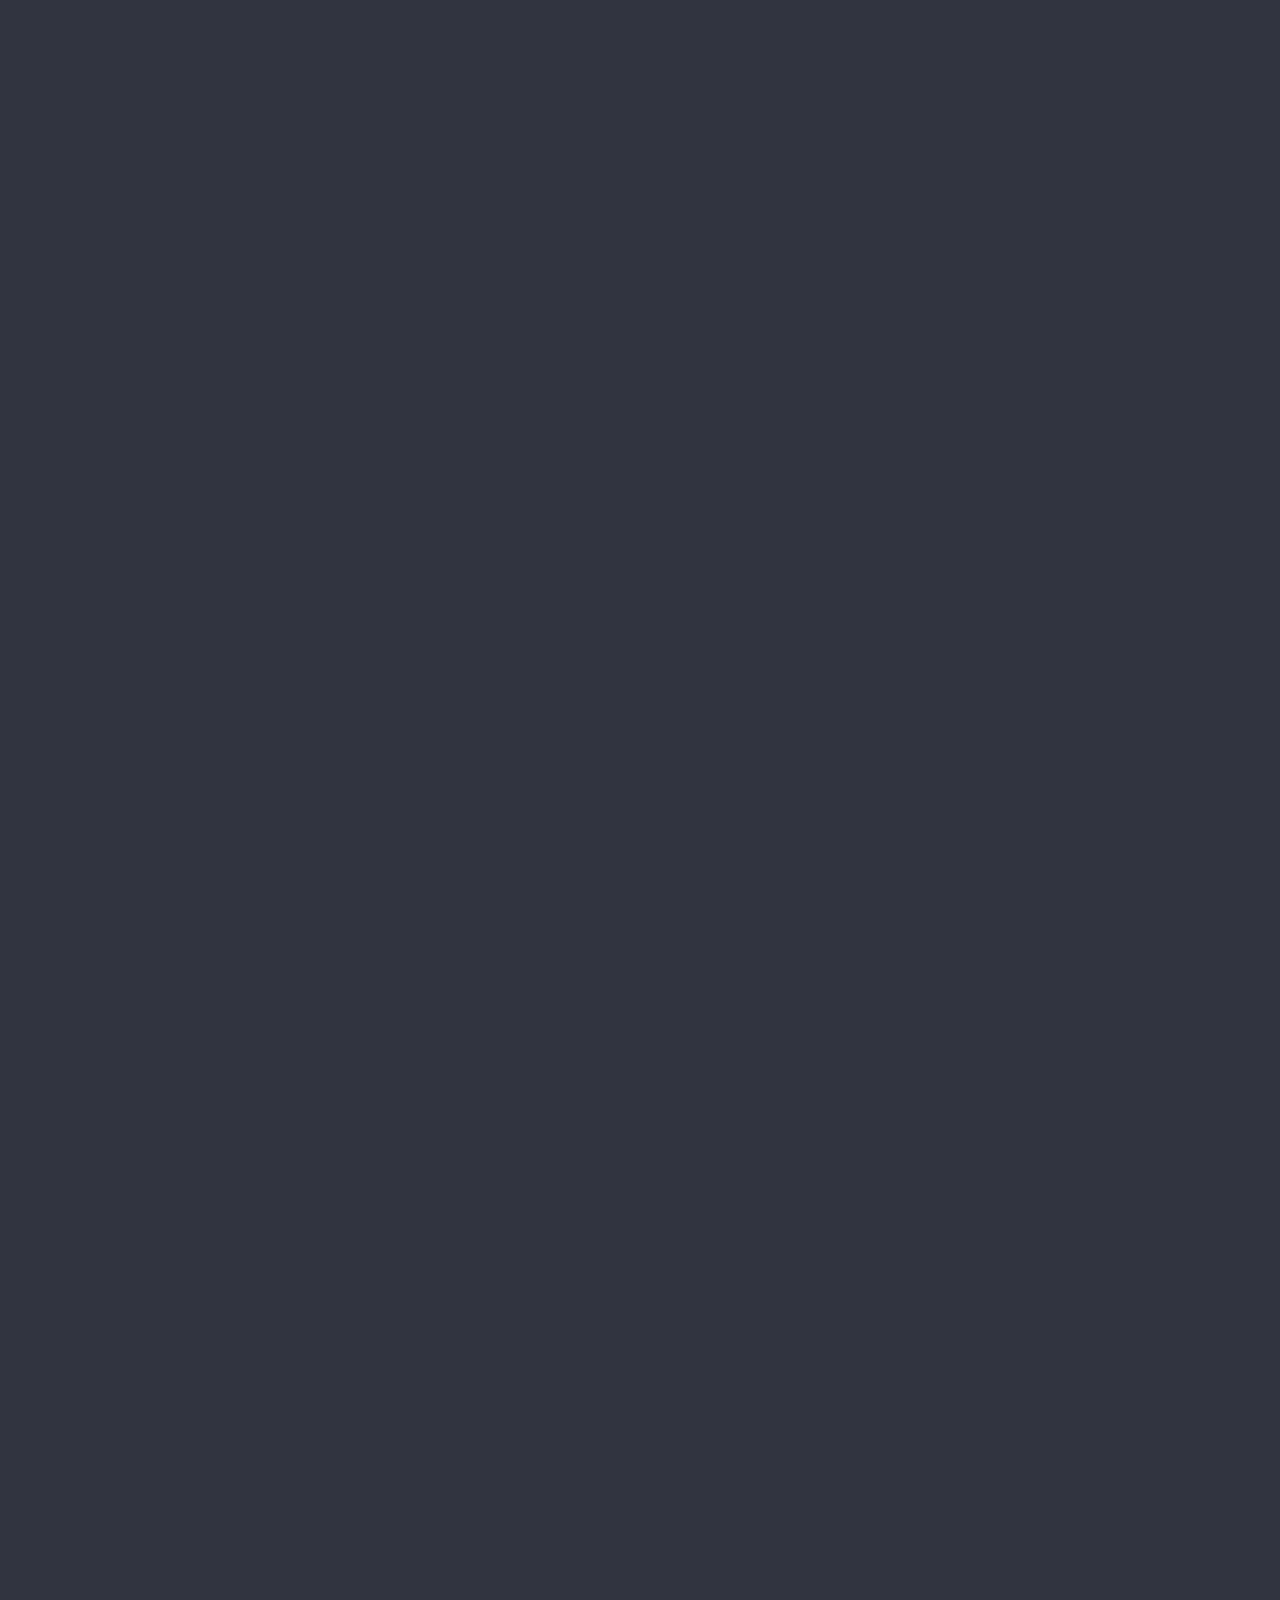
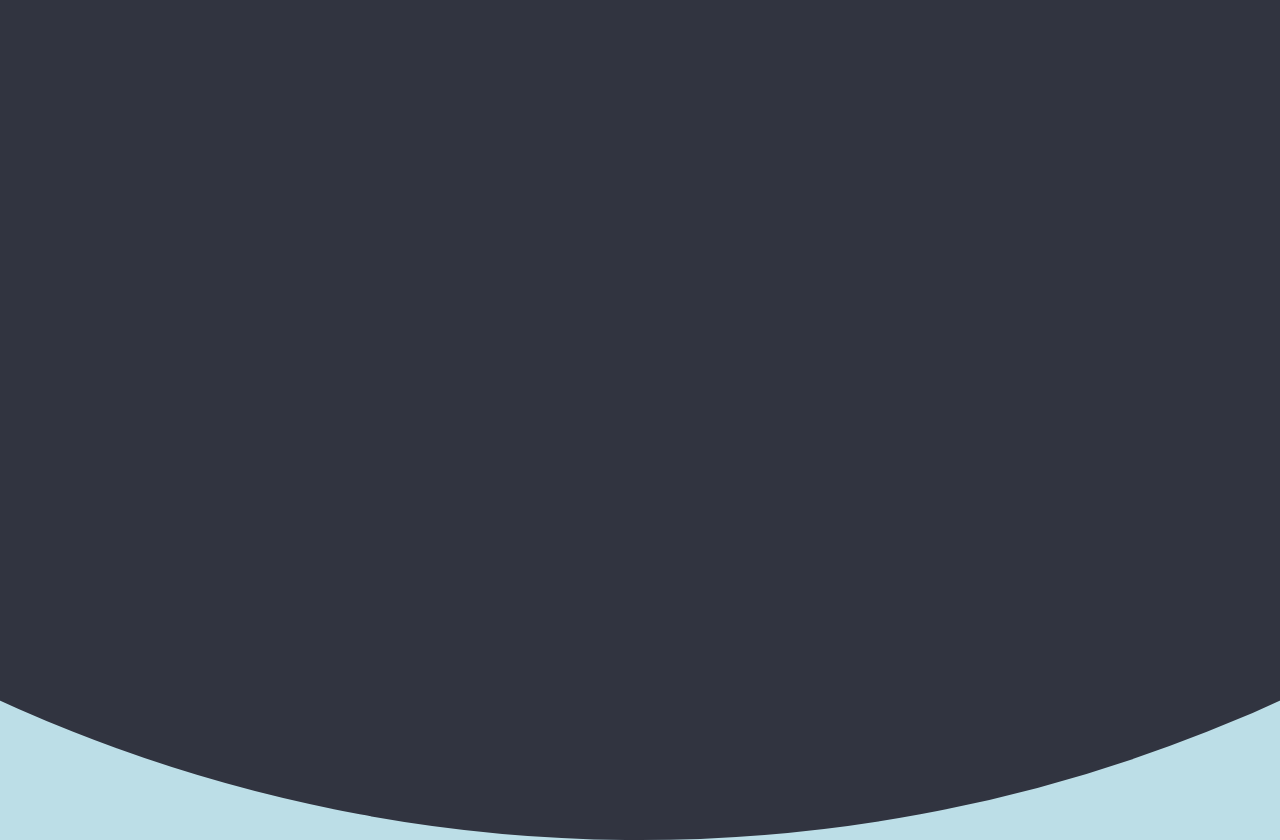
<file: index.html>
<!DOCTYPE html>
<html>
<!-- 
    反正也不会有人查看源代码
    偷偷写点东西也不会有人看见吧

    我永远喜欢竹逹彩奈 !
    I Like Taketatsu Ayana Forever!
 -->

<head>
    <meta charset="UTF-8">
    <title>4n70n</title>
    <meta name="viewport" content="width=device-width, initial-scale=1" />
    <link rel="shortcut icon" href="favicon.ico" />
    <link rel="stylesheet" href="main.css">




</head>

<body>



    <aside class="profile-card">

        <header>


            <a href="https://4n70n.com/">
                <img src="avatar.png" />
            </a>


            <h1>Anton Chan</h1>


        </header>

        <div class="profile-bio">

            <p> "I can promise you,<br />yes I'm a dreamer too."</p>

        </div>
        <ul class="profile-social-links">

            <li>
                <a href="https://blog.4n70n.com" target="_blank" title="Blog"><svg viewBox="0 0 1024 1024">
                    <path fill="#1296db" d="M853.333333 142.222222H170.666667C122.311111 142.222222 85.333333 179.2 85.333333 227.555556v455.111111c0 45.511111 36.977778 85.333333 85.333334 85.333333h455.111111l199.111111 199.111111v-199.111111h28.444444c48.355556 0 85.333333-39.822222 85.333334-85.333333V227.555556c0-48.355556-36.977778-85.333333-85.333334-85.333334z m-28.444444 512H199.111111v-56.888889h625.777778v56.888889z m0-170.666666H199.111111v-56.888889h625.777778v56.888889z m0-170.666667H199.111111V256h625.777778v56.888889z"></path>
                </svg></a>
            </li>

            <li>
                <a href="mailto:admin@4n70n.com" title="Email">
                    <svg viewBox="0 0 1024 1024">
                    <path fill="#1296db" d="M1008.032 172.48A47.6 47.6 0 0 0 976 160H48c-12.368 0-23.52 4.8-32.032 12.48L512 560l496.032-387.52z m-993.728 1.376A47.84 47.84 0 0 0 0 208v608c0 12.624 4.976 24.016 12.944 32.592l313.104-372.736L14.304 173.856zM512 656l-130.176-126.096L15.088 850.8A47.712 47.712 0 0 0 48 864h928a47.68 47.68 0 0 0 32.912-13.2l-366.72-320.896L512 656z m497.68-482.144L697.952 475.856l313.104 372.736A47.68 47.68 0 0 0 1024 816V208c0-13.36-5.488-25.44-14.32-34.144z"/>
                </svg>
                </a>
            </li>

            <li>
                <a href="https://twitter.com/4n70nchan" target="_blank" title="Twitter">
                    <svg viewBox="0 0 1024 1024">
                    <path fill="#1296db" d="M995.574089 208.102618c-35.57831 15.777335-73.843822 26.445302-113.983008 31.251771 40.954761-24.573675 72.423473-63.443961 87.260389-109.776196-38.353516 22.727631-80.821747 39.263236-126.010949 48.149627-36.20969-38.570457-87.772043-62.659085-144.837736-62.659085-109.600187 0-198.433398 88.832188-198.433398 198.428282 0 15.565511 1.750877 30.712489 5.136997 45.220924-164.906817-8.28264-311.137273-87.292112-409.011394-207.348442-17.076934 29.318746-26.868951 63.383586-26.868951 99.772354 0 68.853158 35.028794 129.580241 88.288812 165.185156-32.523741-1.028423-63.111386-9.943466-89.89438-24.816199-0.026606 0.815575-0.026606 1.664919-0.026606 2.509147 0 96.14678 68.399833 176.336124 159.166069 194.564277-16.653285 4.533246-34.184567 6.949272-52.29197 6.949272-12.785188 0-25.204032-1.240247-37.32407-3.564175 25.236777 78.824253 98.531084 136.194892 185.371918 137.799436-67.917856 53.223179-153.484673 84.929298-246.459205 84.929298-16.018835 0-31.795147-0.935302-47.333028-2.780323 87.804788 56.31254 192.115506 89.165786 304.189024 89.165786 365.007181 0 564.584636-302.375725 564.584636-564.613288 0-8.615215-0.180102-17.165961-0.573051-25.662473 38.779212-27.990494 72.41938-62.927191 99.017154-102.70515L995.574089 208.102618zM995.574089 208.102618" />
                </svg>
                </a>
            </li>


            <li>
                <a href="https://weibo.com/tragedy501" target="_blank" title="Sina Weibo">
                    <svg viewBox="0 0 1024 1024">
                        <path fill="#d81e06" d="M385.714286 733.714286q12-19.428571 6.285714-39.428572t-25.714286-28.571428q-19.428571-8-41.714285-0.571429t-34.285715 26.285714q-12.571429 19.428571-7.428571 39.142858t24.571428 28.857142 42.571429 1.428572T385.714286 733.714286z m53.714285-69.142857q4.571429-7.428571 2-15.142858T431.428571 638.857143q-8-2.857143-16.285714 0.285714T402.857143 649.714286q-9.714286 17.714286 7.428571 25.714285 8 2.857143 16.571429-0.285714t12.571428-10.571428z m99.428572 61.142857q-25.714286 58.285714-90.285714 85.714285t-128 6.857143q-61.142857-19.428571-84.285715-72.285714T240 638.857143q26.857143-53.142857 86.571429-79.428572T446.857143 548.571429q63.428571 16.571429 90.571428 68.285714T538.857143 725.714286z m178.285714-91.428572q-5.142857-54.857143-50.857143-97.142857T547.142857 474.857143 390.285714 462.857143q-127.428571 13.142857-211.142857 80.857143T103.428571 694.857143q5.142857 54.857143 50.857143 97.142857t119.142857 62.285714 156.857143 12q127.428571-13.142857 211.142857-80.857143T717.142857 634.285714z m176 2.285715q0 38.857143-21.142857 79.714285t-62.285714 78.285715-96.285715 67.142857-129.142857 47.428571-154.571428 17.714286-157.142857-19.142857-137.428572-53.142857-98-86.285715T0 654.285714q0-65.714286 39.714286-140T152.571429 366.857143q96.571429-96.571429 195.142857-134.857143t140.857143 4q37.142857 36.571429 11.428571 119.428571-2.285714 8-0.571429 11.428572t5.714286 4 8.285714-0.285714T521.142857 368.571429l3.428572-1.142858q79.428571-33.714286 140.571428-33.714285t87.428572 34.857143q25.714286 36 0 101.714285-1.142857 7.428571-2.571429 11.428572t2.571429 7.142857 6.857142 4.285714 9.714286 3.428572q32.571429 10.285714 58.857143 26.857142t45.714286 46.571429 19.428571 66.571429z m-42.285714-356.571429q24 26.857143 31.142857 62T878.285714 409.142857q-4.571429 13.142857-16.857143 19.428572t-25.428571 2.285714q-13.142857-4.571429-19.428571-16.857143t-2.285715-25.428571q11.428571-36-13.714285-63.428572t-61.142858-20q-13.714286 2.857143-25.714285-4.571428t-14.285715-21.142858q-2.857143-13.714286 4.571429-25.428571t21.142857-14.571429q34.285714-7.428571 68 3.142858t57.714286 37.428571z m103.428571-93.142857q49.714286 54.857143 64.285715 127.142857T1010.857143 452q-5.142857 15.428571-19.428572 22.857143t-29.714285 2.285714-22.857143-19.428571-2.857143-29.714286q16-46.857143 5.714286-98.285714t-45.714286-90.285715q-35.428571-39.428571-84.571429-54.571428t-98.857142-4.857143q-16 3.428571-29.714286-5.428571t-17.142857-24.857143 5.428571-29.428572T696 103.428571q70.285714-14.857143 139.428571 6.571429T954.285714 186.857143z" />
                    </svg>
                </a>
            </li>

            <li>
                <a href="https://www.instagram.com/4n70nchan/" target="_blank" title="Instagram">
                    <svg viewBox="0 0 1024 1024">
                            <path fill="#d81e06" d="M896 0H128a128 128 0 0 0-128 128v768a128 128 0 0 0 128 128h768a128 128 0 0 0 128-128V128a128 128 0 0 0-128-128zM314.768 490.768c0.208-2.032 0.64-3.984 0.912-5.984 0.672-4.96 1.408-9.888 2.448-14.72 0.464-2.176 1.104-4.272 1.648-6.416 1.152-4.576 2.352-9.136 3.808-13.584 0.704-2.112 1.52-4.144 2.272-6.224 1.6-4.352 3.264-8.656 5.152-12.864 0.32-0.72 0.544-1.472 0.88-2.192h0.176c31.488-67.952 100.112-115.2 179.936-115.2 79.808 0 148.432 47.248 179.936 115.2h0.176c0.336 0.72 0.56 1.472 0.896 2.192 1.872 4.208 3.552 8.512 5.136 12.864 0.768 2.08 1.584 4.112 2.272 6.224 1.472 4.448 2.656 8.992 3.808 13.584 0.544 2.144 1.184 4.24 1.664 6.416 1.024 4.832 1.744 9.76 2.432 14.72 0.288 2 0.688 3.952 0.928 5.984 0.72 6.976 1.152 14.048 1.152 21.232 0 109.6-88.848 198.4-198.4 198.4-109.568 0-198.4-88.848-198.4-198.4 0-7.184 0.432-14.256 1.168-21.232zM908.8 857.6a51.2 51.2 0 0 1-51.2 51.2H166.4a51.2 51.2 0 0 1-51.2-51.2V428.8h94.384A313.664 313.664 0 0 0 198.4 512c0 173.2 140.4 313.6 313.6 313.6S825.6 685.2 825.6 512c0-28.8-3.904-56.704-11.184-83.2H908.8v428.8z m0-588.8a51.2 51.2 0 0 1-51.2 51.2h-102.4a51.2 51.2 0 0 1-51.2-51.2v-102.4c0-28.272 22.944-51.2 51.2-51.2h102.4a51.2 51.2 0 0 1 51.2 51.2v102.4z"/>
                        </svg>
                </a>
            </li>

            <li>
                <a href="https://steamcommunity.com/id/4n70n/" target="_blank" title="Steam">
                    <svg viewBox="0 0 1024 1024">
                                <path fill="#d81e06" d="M904.009143 332.580571a139.666286 139.666286 0 0 1-139.446857 139.446858c-77.129143 0-139.446857-62.281143-139.446857-139.446858s62.281143-139.446857 139.446857-139.446857a139.629714 139.629714 0 0 1 139.446857 139.446857zM464.018286 756.553143a142.153143 142.153143 0 0 0-142.848-142.848c-10.276571 0-20.553143 1.133714-30.866286 3.437714l59.428571 23.990857c58.294857 23.442286 86.857143 89.161143 63.414858 147.419429s-89.709714 86.857143-148.004572 62.866286c-23.442286-9.142857-46.848-18.870857-70.290286-28.013715a142.848 142.848 0 0 0 126.281143 75.995429 142.153143 142.153143 0 0 0 142.848-142.848zM938.276571 333.129143a174.628571 174.628571 0 0 0-174.299428-174.299429c-96.585143 0-174.848 78.299429-174.848 174.299429a174.372571 174.372571 0 0 0 174.848 174.299428 174.262857 174.262857 0 0 0 174.299428-174.299428z m85.723429 0a259.803429 259.803429 0 0 1-259.986286 259.986286l-249.709714 182.272c-9.142857 98.304-92.562286 175.433143-193.133714 175.433142-92.562286 0-170.861714-65.718857-189.696-153.161142L0.036571 745.106286v-245.138286l222.281143 89.709714a189.257143 189.257143 0 0 1 118.857143-26.294857l162.304-232.557714c1.133714-142.299429 117.723429-257.718857 260.571429-257.718857a260.169143 260.169143 0 0 1 259.986285 259.986285z"/>
                            </svg>
                </a>
            </li>
        </ul>

    </aside>

    <div class="footer">
        <a href="http://www.miitbeian.gov.cn/"> 粤ICP备16056881号-1</a>
    </div>




</body>

</html>
</file>
<file: main.css>
@import url(https://fonts.font.im/css?family=Cabin);
html {
    height: 100%;
}

body {
    background: #bcdee7 url("bg.png") no-repeat center center fixed;
    background-size: 120% auto;
    position: fixed;
    padding: 0px;
    margin: 0px;
    width: 100%;
    height: 100%;
    font: normal 14px/1.618em "Cabin", sans-serif;
    -webkit-font-smoothing: antialiased;
}

body:before {
    content: "";
    height: 0px;
    padding: 0px;
    border: 110em solid #313440;
    position: absolute;
    left: 50%;
    top: 100%;
    z-index: 2;
    display: block;
    -webkit-border-radius: 50%;
    border-radius: 50%;
    -webkit-transform: translate(-50%, -50%);
    transform: translate(-50%, -50%);
    -webkit-animation: puff_portrait 0.5s 1.8s cubic-bezier(0.55, 0.055, 0.675, 0.19) forwards, borderRadius 0.2s 2.3s linear forwards;
    animation: puff_portrait 0.5s 1.8s cubic-bezier(0.55, 0.055, 0.675, 0.19) forwards, borderRadius 0.2s 2.3s linear forwards;
}

h1,
h2 {
    font-weight: 400;
    margin: 0px 0px 5px 0px;
}

h1 {
    font-size: 24px;
}

h2 {
    font-size: 16px;
}

p {
    margin: 0px;
}

.profile-card {
    background: #FFB300;
    width: 56px;
    height: 56px;
    position: absolute;
    left: 50%;
    top: 50%;
    z-index: 2;
    overflow: hidden;
    opacity: 0;
    margin-top: 70px;
    -webkit-transform: translate(-50%, -50%);
    transform: translate(-50%, -50%);
    -webkit-border-radius: 50%;
    border-radius: 50%;
    -webkit-box-shadow: 0px 3px 6px rgba(0, 0, 0, 0.16), 0px 3px 6px rgba(0, 0, 0, 0.23);
    box-shadow: 0px 3px 6px rgba(0, 0, 0, 0.16), 0px 3px 6px rgba(0, 0, 0, 0.23);
    -webkit-animation: init 0.5s 0.2s cubic-bezier(0.55, 0.055, 0.675, 0.19) forwards, moveDown 1s 0.8s cubic-bezier(0.6, -0.28, 0.735, 0.045) forwards, moveUp 1s 1.8s cubic-bezier(0.175, 0.885, 0.32, 1.275) forwards, materia_landscape 0.5s 2.7s cubic-bezier(0.86, 0, 0.07, 1) forwards;
    animation: init 0.5s 0.2s cubic-bezier(0.55, 0.055, 0.675, 0.19) forwards, moveDown 1s 0.8s cubic-bezier(0.6, -0.28, 0.735, 0.045) forwards, moveUp 1s 1.8s cubic-bezier(0.175, 0.885, 0.32, 1.275) forwards, materia_landscape 0.5s 2.7s cubic-bezier(0.86, 0, 0.07, 1) forwards;
}

.profile-card header {
    width: 179px;
    height: 280px;
    padding: 40px 20px 30px 20px;
    display: inline-block;
    float: left;
    border-right: 2px dashed #EEEEEE;
    background: #FFFFFF;
    color: #000000;
    margin-top: 50px;
    opacity: 0;
    text-align: center;
    -webkit-animation: moveIn 1s 3.1s ease forwards;
    animation: moveIn 1s 3.1s ease forwards;
}

.profile-card header h1 {
    color: #FF5722;
}

.profile-card header a {
    display: inline-block;
    text-align: center;
    position: relative;
    margin: 25px 30px;
}

.profile-card header a>img {
    width: 120px;
    max-width: 100%;
    -webkit-border-radius: 50%;
    border-radius: 50%;
    -webkit-transition: -webkit-box-shadow 0.3s ease;
    transition: box-shadow 0.3s ease;
    -webkit-box-shadow: 0px 0px 0px 8px rgba(0, 0, 0, 0.06);
    box-shadow: 0px 0px 0px 8px rgba(0, 0, 0, 0.06);
}

.profile-card header a:hover>img {
    -webkit-box-shadow: 0px 0px 0px 12px rgba(0, 0, 0, 0.1);
    box-shadow: 0px 0px 0px 12px rgba(0, 0, 0, 0.1);
}

.profile-card .profile-bio {
    width: 175px;
    height: 130px;
    display: inline-block;
    float: right;
    padding: 50px 20px 30px 20px;
    background: #FFFFFF;
    color: #333333;
    margin-top: 50px;
    text-align: center;
    opacity: 0;
    -webkit-animation: moveIn 1s 3.1s ease forwards;
    animation: moveIn 1s 3.1s ease forwards;
}

.profile-social-links {
    width: 218px;
    display: inline-block;
    float: right;
    margin: 0px;
    padding: 15px 20px;
    background: #FFFFFF;
    margin-top: 50px;
    text-align: center;
    opacity: 0;
    -webkit-box-sizing: border-box;
    box-sizing: border-box;
    -webkit-animation: moveIn 1s 3.1s ease forwards;
    animation: moveIn 1s 3.1s ease forwards;
}

.profile-social-links li {
    list-style: none;
    margin: -5px 0px 0px 0px;
    padding: 0px;
    float: left;
    width: 33.3%;
    text-align: center;
}

.profile-social-links li a {
    display: inline-block;
    width: 24px;
    height: 24px;
    padding: 6px;
    position: relative;
    overflow: hidden!important;
    -webkit-border-radius: 50%;
    border-radius: 50%;
}

.profile-social-links li a img {
    position: relative;
    z-index: 1;
}

.profile-social-links li a:before {
    display: block;
    content: "";
    background: rgba(0, 0, 0, 0.3);
    position: absolute;
    left: 0px;
    top: 0px;
    width: 36px;
    height: 36px;
    opacity: 1;
    -webkit-transition: transform 0.4s ease, opacity 1s ease-out;
    transition: transform 0.4s ease, opacity 1s ease-out;
    -webkit-transform: scale3d(0, 0, 1);
    transform: scale3d(0, 0, 1);
    -webkit-border-radius: 50%;
    border-radius: 50%;
}

.profile-social-links li a:hover:before {
    -webkit-animation: ripple 1s ease forwards;
    animation: ripple 1s ease forwards;
}

.profile-social-links li a img,
.profile-social-links li a svg {
    width: 24px;
}

@media screen and (min-aspect-ratio: 4/3) {
    body {
        background-size: 100% auto;
    }
    body:before {
        width: 0px;
    }
    @-webkit-keyframes puff {
        0% {
            top: 100%;
            width: 0px;
            padding-bottom: 0px;
        }
        100% {
            top: 50%;
            width: 100%;
            padding-bottom: 100%;
        }
    }
    @keyframes puff {
        0% {
            top: 100%;
            width: 0px;
            padding-bottom: 0px;
        }
        100% {
            top: 50%;
            width: 100%;
            padding-bottom: 100%;
        }
    }
}

@media screen and (min-height: 480px) {
    .profile-card {
        -webkit-animation: init 0.5s 0.2s cubic-bezier(0.55, 0.055, 0.675, 0.19) forwards, moveDown 1s 0.8s cubic-bezier(0.6, -0.28, 0.735, 0.045) forwards, moveUp 1s 1.8s cubic-bezier(0.175, 0.885, 0.32, 1.275) forwards, materia_portrait 0.5s 2.7s cubic-bezier(0.86, 0, 0.07, 1) forwards;
        animation: init 0.5s 0.2s cubic-bezier(0.55, 0.055, 0.675, 0.19) forwards, moveDown 1s 0.8s cubic-bezier(0.6, -0.28, 0.735, 0.045) forwards, moveUp 1s 1.8s cubic-bezier(0.175, 0.885, 0.32, 1.275) forwards, materia_portrait 0.5s 2.7s cubic-bezier(0.86, 0, 0.07, 1) forwards;
    }
    .profile-card header {
        width: auto;
        height: auto;
        padding: 30px 20px;
        display: block;
        float: none;
        border-right: none;
    }
    .profile-card .profile-bio {
        width: auto;
        height: auto;
        padding: 15px 20px 30px 20px;
        display: block;
        float: none;
    }
    .profile-social-links {
        width: 100%;
        display: block;
        float: none;
    }
}

@media screen and (min-aspect-ratio: 4/3) {
    body {
        background-size: 100% auto;
    }
    body:before {
        width: 0px;
        -webkit-animation: puff_landscape 0.5s 1.8s cubic-bezier(0.55, 0.055, 0.675, 0.19) forwards, borderRadius 0.2s 2.3s linear forwards;
        animation: puff_landscape 0.5s 1.8s cubic-bezier(0.55, 0.055, 0.675, 0.19) forwards, borderRadius 0.2s 2.3s linear forwards;
    }
}

@-webkit-keyframes init {
    0% {
        width: 0px;
        height: 0px;
    }
    100% {
        width: 56px;
        height: 56px;
        margin-top: 0px;
        opacity: 1;
    }
}

@keyframes init {
    0% {
        width: 0px;
        height: 0px;
    }
    100% {
        width: 56px;
        height: 56px;
        margin-top: 0px;
        opacity: 1;
    }
}

@-webkit-keyframes puff_portrait {
    0% {
        top: 100%;
        height: 0px;
        padding: 0px;
    }
    100% {
        top: 50%;
        height: 100%;
        padding: 0px 100%;
    }
}

@keyframes puff_portrait {
    0% {
        top: 100%;
        height: 0px;
        padding: 0px;
    }
    100% {
        top: 50%;
        height: 100%;
        padding: 0px 100%;
    }
}

@-webkit-keyframes puff_landscape {
    0% {
        top: 100%;
        width: 0px;
        padding-bottom: 0px;
    }
    100% {
        top: 50%;
        width: 100%;
        padding-bottom: 100%;
    }
}

@keyframes puff_landscape {
    0% {
        top: 100%;
        width: 0px;
        padding-bottom: 0px;
    }
    100% {
        top: 50%;
        width: 100%;
        padding-bottom: 100%;
    }
}

@-webkit-keyframes borderRadius {
    0% {
        -webkit-border-radius: 50%;
    }
    100% {
        -webkit-border-radius: 0px;
    }
}

@keyframes borderRadius {
    0% {
        -webkit-border-radius: 50%;
    }
    100% {
        border-radius: 0px;
    }
}

@-webkit-keyframes moveDown {
    0% {
        top: 50%;
    }
    50% {
        top: 40%;
    }
    100% {
        top: 100%;
    }
}

@keyframes moveDown {
    0% {
        top: 50%;
    }
    50% {
        top: 40%;
    }
    100% {
        top: 100%;
    }
}

@-webkit-keyframes moveUp {
    0% {
        background: #FFB300;
        top: 100%;
    }
    50% {
        top: 40%;
    }
    100% {
        top: 50%;
        background: #E0E0E0;
    }
}

@keyframes moveUp {
    0% {
        background: #FFB300;
        top: 100%;
    }
    50% {
        top: 40%;
    }
    100% {
        top: 50%;
        background: #E0E0E0;
    }
}

@-webkit-keyframes materia_landscape {
    0% {
        background: #E0E0E0;
    }
    50% {
        -webkit-border-radius: 4px;
    }
    100% {
        width: 440px;
        height: 280px;
        background: #FFFFFF;
        -webkit-border-radius: 4px;
    }
}

@keyframes materia_landscape {
    0% {
        background: #E0E0E0;
    }
    50% {
        border-radius: 4px;
    }
    100% {
        width: 440px;
        height: 280px;
        background: #FFFFFF;
        border-radius: 4px;
    }
}

@-webkit-keyframes materia_portrait {
    0% {
        background: #E0E0E0;
    }
    50% {
        -webkit-border-radius: 4px;
    }
    100% {
        width: 280px;
        height: 440px;
        background: #FFFFFF;
        -webkit-border-radius: 4px;
    }
}

@keyframes materia_portrait {
    0% {
        background: #E0E0E0;
    }
    50% {
        border-radius: 4px;
    }
    100% {
        width: 280px;
        height: 390px;
        background: #FFFFFF;
        border-radius: 4px;
    }
}

@-webkit-keyframes moveIn {
    0% {
        margin-top: 50px;
        opacity: 0;
    }
    100% {
        opacity: 1;
        margin-top: -20px;
    }
}

@keyframes moveIn {
    0% {
        margin-top: 50px;
        opacity: 0;
    }
    100% {
        opacity: 1;
        margin-top: -20px;
    }
}

@-webkit-keyframes scaleIn {
    0% {
        -webkit-transform: scale(0);
    }
    100% {
        -webkit-transform: scale(1);
    }
}

@keyframes scaleIn {
    0% {
        transform: scale(0);
    }
    100% {
        transform: scale(1);
    }
}

@-webkit-keyframes ripple {
    0% {
        transform: scale3d(0, 0, 0);
    }
    50%,
    100% {
        -webkit-transform: scale3d(1, 1, 1);
    }
    100% {
        opacity: 0;
    }
}

@keyframes ripple {
    0% {
        transform: scale3d(0, 0, 0);
    }
    50%,
    100% {
        transform: scale3d(1, 1, 1);
    }
    100% {
        opacity: 0;
    }
}

.footer {
    height: auto;
    width: 100%;
    color: #fff;
    position: absolute;
    bottom: 10px;
    text-align: center;
    font-size: 14px;
    z-index: 1;
}

.footer a {
    text-decoration: none;
    color: #fff;
}

.footer a:hover {
    text-decoration: underline;
    color: #fff;
}

a:visited {
    color: #fff;
}
</file>
